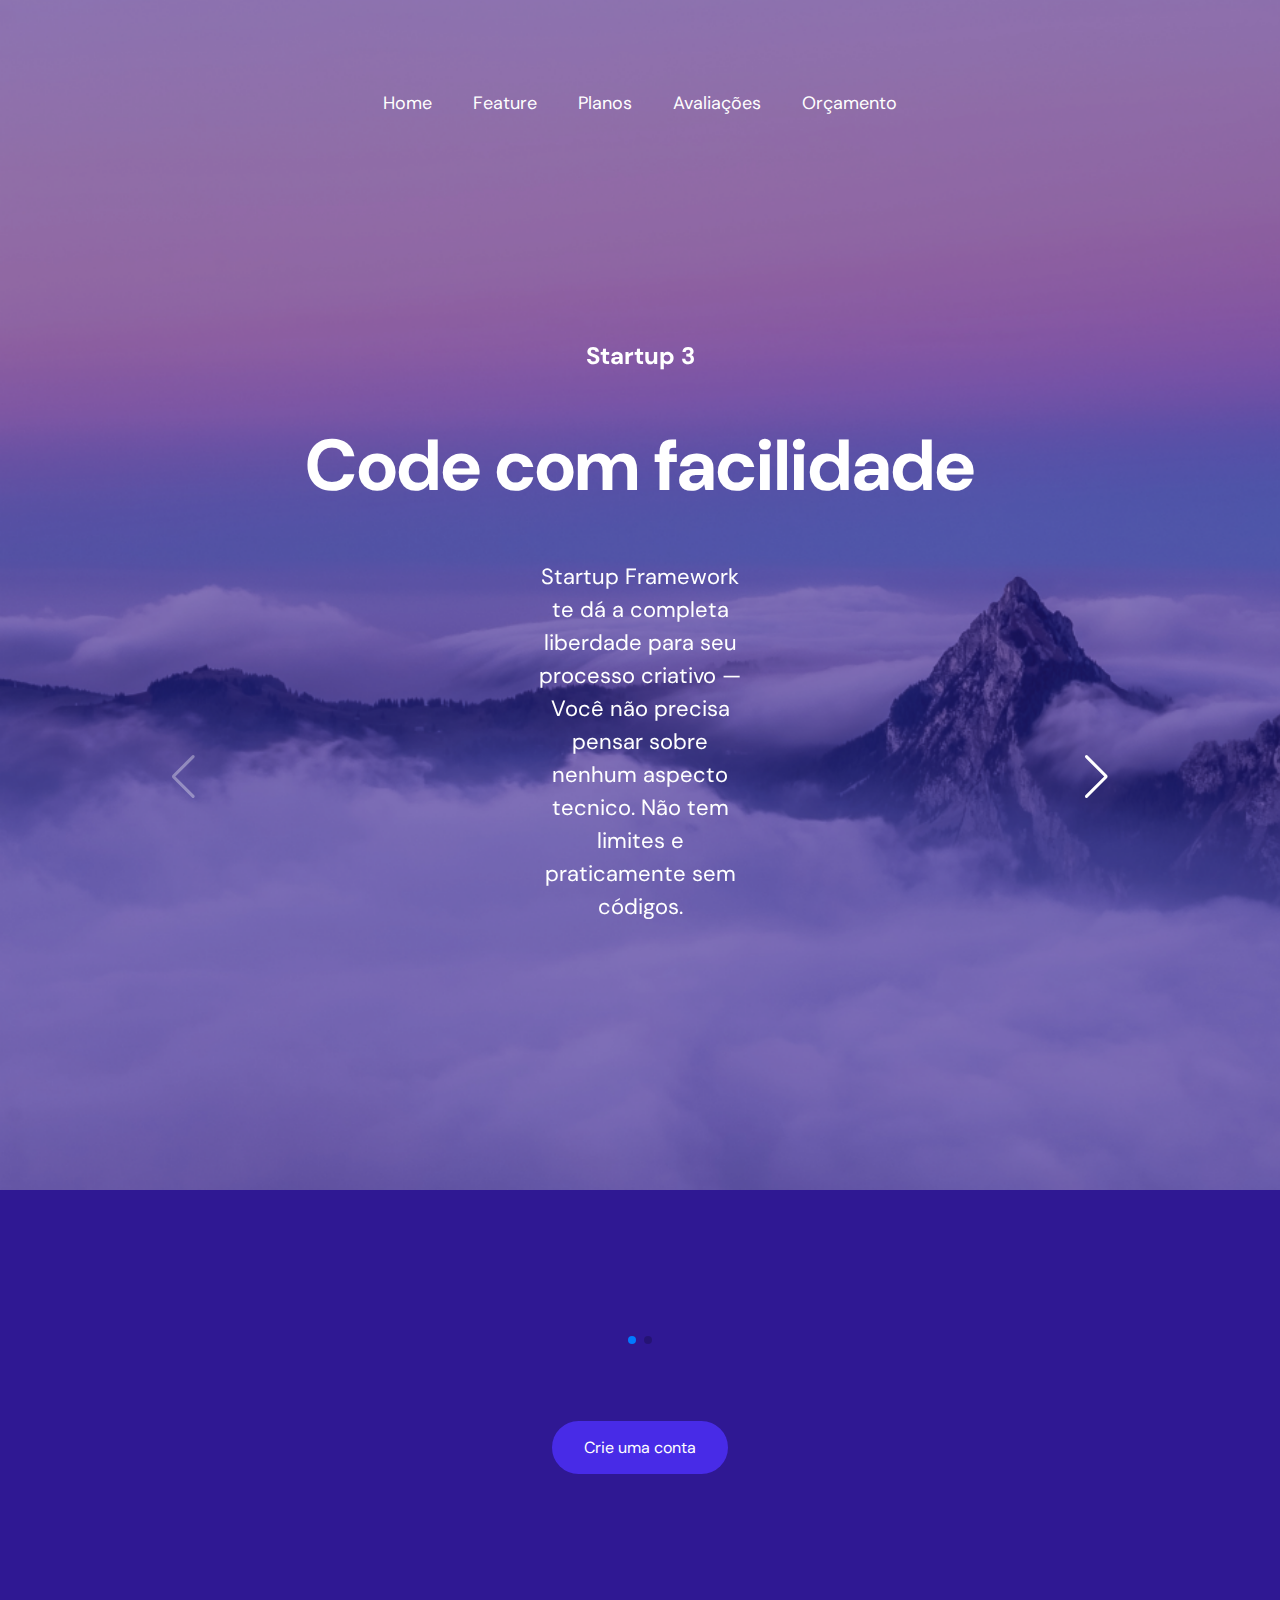
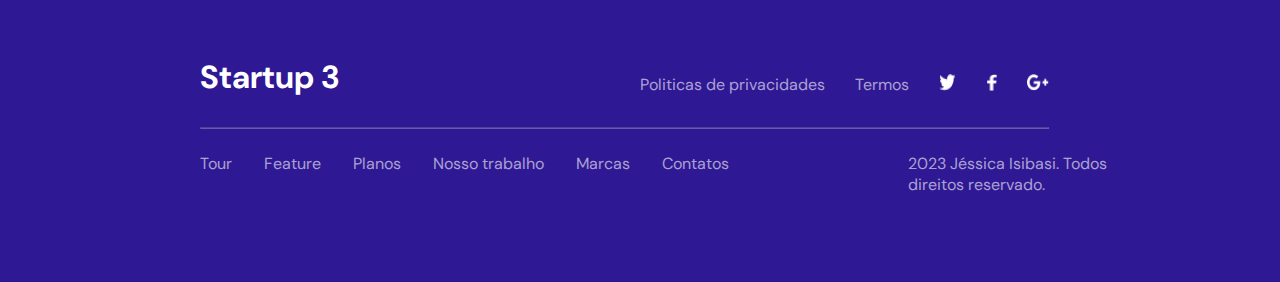
<file: index.html>
<!DOCTYPE html>
<html lang="en">
<head>
    <meta charset="UTF-8">
    <meta http-equiv="X-UA-Compatible" content="IE=edge">
    <meta name="viewport" content="width=device-width, initial-scale=1.0">
    <title>Document</title>
    <link rel="stylesheet"href="https://cdn.jsdelivr.net/npm/swiper@9/swiper-bundle.min.css"/>
    <link rel="stylesheet" href="styles.css">
</head>
<body class="principal">
    <header>
        <div class="menu">
            <a href="index.html" class="menu-link">Home</a>
            <a href="feature.html" class="menu-link">Feature</a>
            <a href="planos.html" class="menu-link">Planos</a>
            <a href="avaliacoes.html" class="menu-link">Avaliações</a>
            <a href="orcamento.html" class="menu-link">Orçamento</a>
        </div>
    </header>
    <div class="swiper">
        <div class="swiper-pagination"></div>
        <div class="swiper-wrapper">
                <div class="swiper-slide">
                <h2 class="subtitulo">Startup 3</h2>
                <h1 class="titulo">Code com facilidade</h1>
                <p class="home-descricao">Startup Framework te dá a completa liberdade para seu processo criativo — Você não precisa pensar sobre nenhum aspecto tecnico. Não tem limites e praticamente sem códigos. </p>
                </div>
                <div class="swiper-slide">
                    <h2 class="subtitulo">Exemplo gratis</h2>
                    <h1 class="titulo">Poderoso gerador e projetos Figma</h1>
                    <p class="home-descricao">Startup Framework contem componentes e blocos complexos que podem facilmente ser integrados em praticamente todos os designs. Todos os componentes são feitos no mesmo estilo, e podem facilmente ser integrado em outros projetos, permitindo a criação de centenas de soluções.</p>
                </div>
        </div>
        <div class="swiper-button-prev"></div>
        <div class="swiper-button-next"></div>
    </div>
    <div class="botao">
    <a href="conta.html" class="botao-criar-conta">Crie uma conta</a>
    </div>

    <footer class="rodape">
        <div class="rodape-superior">
            <h1>Startup 3</h1>
            <p>Politicas de privacidades</p>
            <p>Termos</p>
            <img id="twitter" src="img/twitter.png">
            <img id="facebook" src="img/facebook.png">
            <img id="google" src="img/google.png">
        </div>
        <hr>
        <div class="rodape-inferior">
            <p>Tour</p>
            <p>Feature</p>
            <p>Planos</p>
            <p>Nosso trabalho</p>
            <p>Marcas</p>
            <p>Contatos</p>
            <p class="meu-nome">2023 Jéssica Isibasi. Todos direitos reservado.</p>
        </div>
    </footer>

    <script src="https://cdn.jsdelivr.net/npm/swiper@9/swiper-bundle.min.js"></script>
    <script>
        const swiper = new Swiper('.swiper', {
        spaceBetween: 10,
        slidesPerView: 1,
        pagination: {
            el: '.swiper-pagination',
            pe: 'bullets',
        },
            navigation: {
        nextEl: ".swiper-button-next",
        prevEl: ".swiper-button-prev",
        },
        });
    </script>

</body>


</html>
</file>
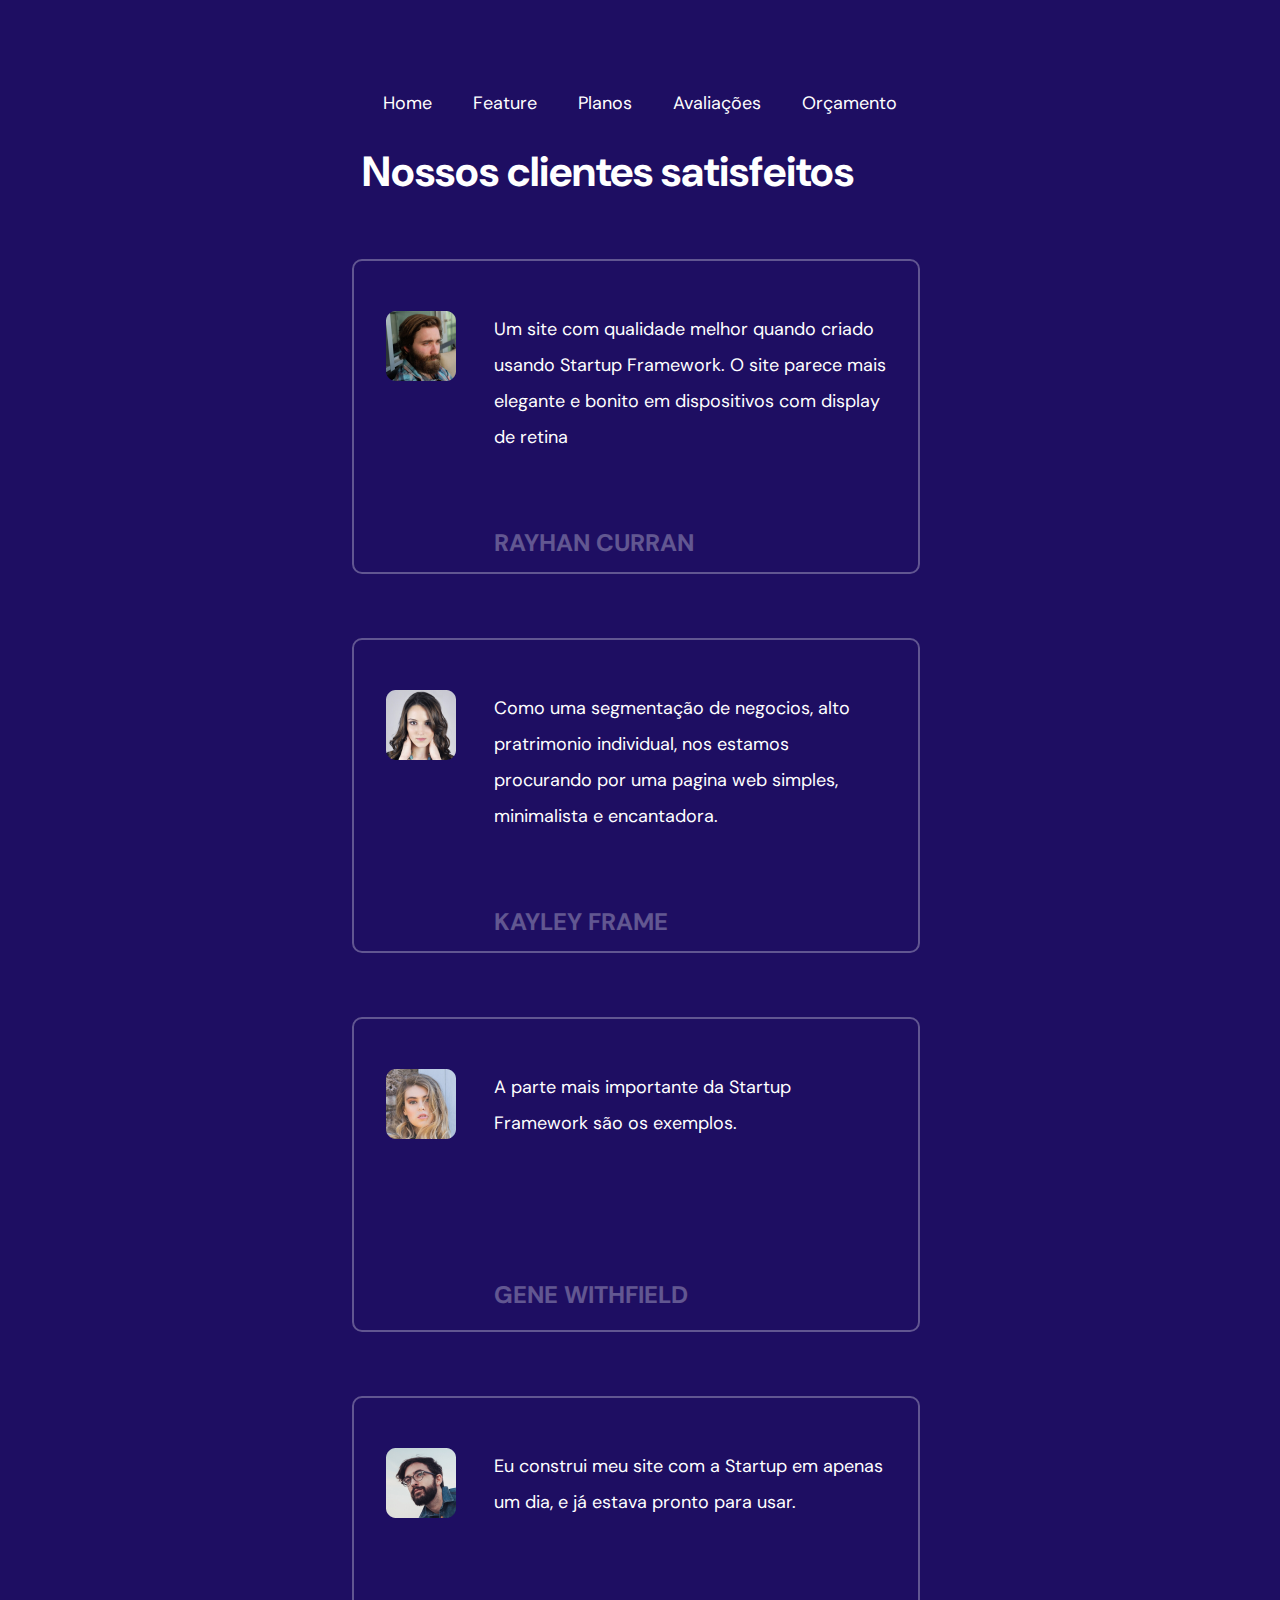
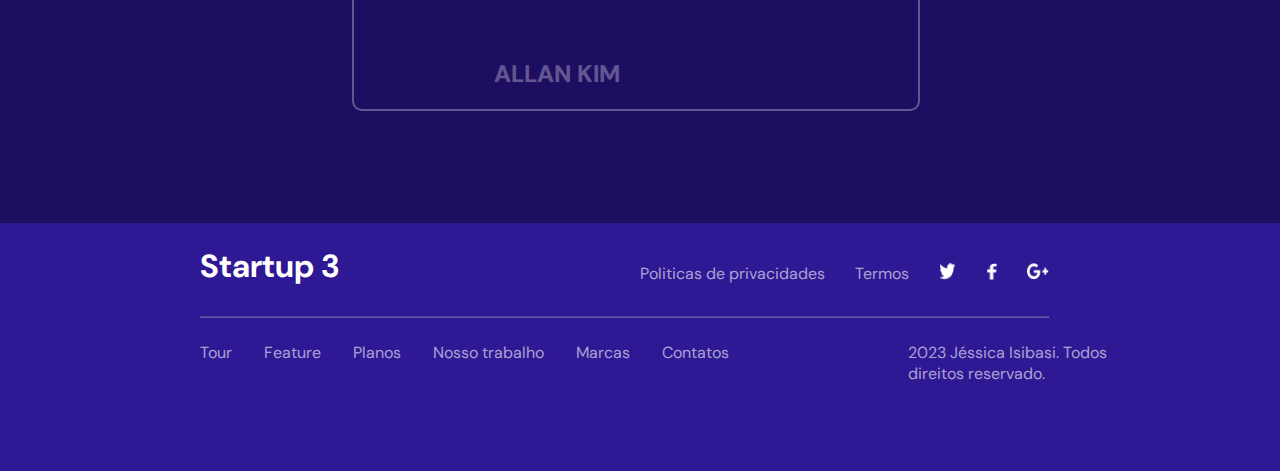
<file: avaliacoes.html>
<!DOCTYPE html>
<html lang="en">
<head>
    <meta charset="UTF-8">
    <meta http-equiv="X-UA-Compatible" content="IE=edge">
    <meta name="viewport" content="width=device-width, initial-scale=1.0">
    <title>Avaliações</title>
    <link rel="stylesheet" href="styles.css">
</head>
<body class="avaliacoes">
    <header>
        <div class="menu">
            <a href="index.html" class="menu-link">Home</a>
            <a href="feature.html" class="menu-link">Feature</a>
            <a href="planos.html" class="menu-link">Planos</a>
            <a href="avaliacoes.html" class="menu-link">Avaliações</a>
            <a href="orcamento.html" class="menu-link">Orçamento</a>
        </div>
    </header>


    <section class="avaliacoes-geral">
        <h1 class="avaliacoes-titulo">Nossos clientes satisfeitos</h1>
        <div class="avaliacoes-caixa">
            <div class="avaliacoes-conteudo">
                <div class="avaliacoes-foto">
                <img src="img/rey.png">
                </div>
                <div class="avaliacoes-texto-nome">
                    <p class="avaliacoes-conteudo-texto">Um site com qualidade melhor quando criado usando Startup Framework. O site parece mais elegante e bonito em dispositivos com display de retina</p>
                    <h2 class="avaliacoes-nome-cima">RAYHAN CURRAN</h2>
                </div>
            </div>
        </div>
        <div class="avaliacoes-caixa">
            <div class="avaliacoes-conteudo">
                <div class="avaliacoes-foto">
                <img src="img/kayley.png">
                </div>
                <div class="avaliacoes-texto-nome">
                    <p class="avaliacoes-conteudo-texto">Como uma segmentação de negocios, alto pratrimonio individual, nos estamos procurando por uma pagina web simples, minimalista e encantadora.</p>
                    <h2 class="avaliacoes-nome-cima">KAYLEY FRAME</h2>
                </div>
            </div>
        </div>
        <div>
        <div class="avaliacoes-caixa">
            <div class="avaliacoes-conteudo">
                <div class="avaliacoes-foto">
                    <img src="img/gene.png">
                </div>
                <div class="avaliacoes-texto-nome">
                    <p class="avaliacoes-conteudo-texto">A parte mais importante da Startup Framework são os exemplos.</p>
                    <h2 class="avaliacoes-nome">GENE WITHFIELD</h2>
                </div>
            </div>
        </div>
        <div class="avaliacoes-caixa">
            <div class="avaliacoes-conteudo">
                <div class="avaliacoes-foto">
                <img src="img/allan.png">
                </div>
                <div class="avaliacoes-texto-nome">
                    <p class="avaliacoes-conteudo-texto">Eu construi meu site com a Startup em apenas um dia, e já estava pronto para usar.</p>
                    <h2 class="avaliacoes-nome">ALLAN KIM</h2>
                </div>
            </div>
        </div>
        <div></div>
    </section>
    <footer class="rodape">
        <div class="rodape-superior">
            <h1>Startup 3</h1>
            <p>Politicas de privacidades</p>
            <p>Termos</p>
            <img id="twitter" src="img/twitter.png">
            <img id="facebook" src="img/facebook.png">
            <img id="google" src="img/google.png">
        </div>
        <hr>
        <div class="rodape-inferior">
            <p>Tour</p>
            <p>Feature</p>
            <p>Planos</p>
            <p>Nosso trabalho</p>
            <p>Marcas</p>
            <p>Contatos</p>
            <p class="meu-nome">2023 Jéssica Isibasi. Todos direitos reservado.</p>
        </div>
    </footer>
</body>
</html>
</file>
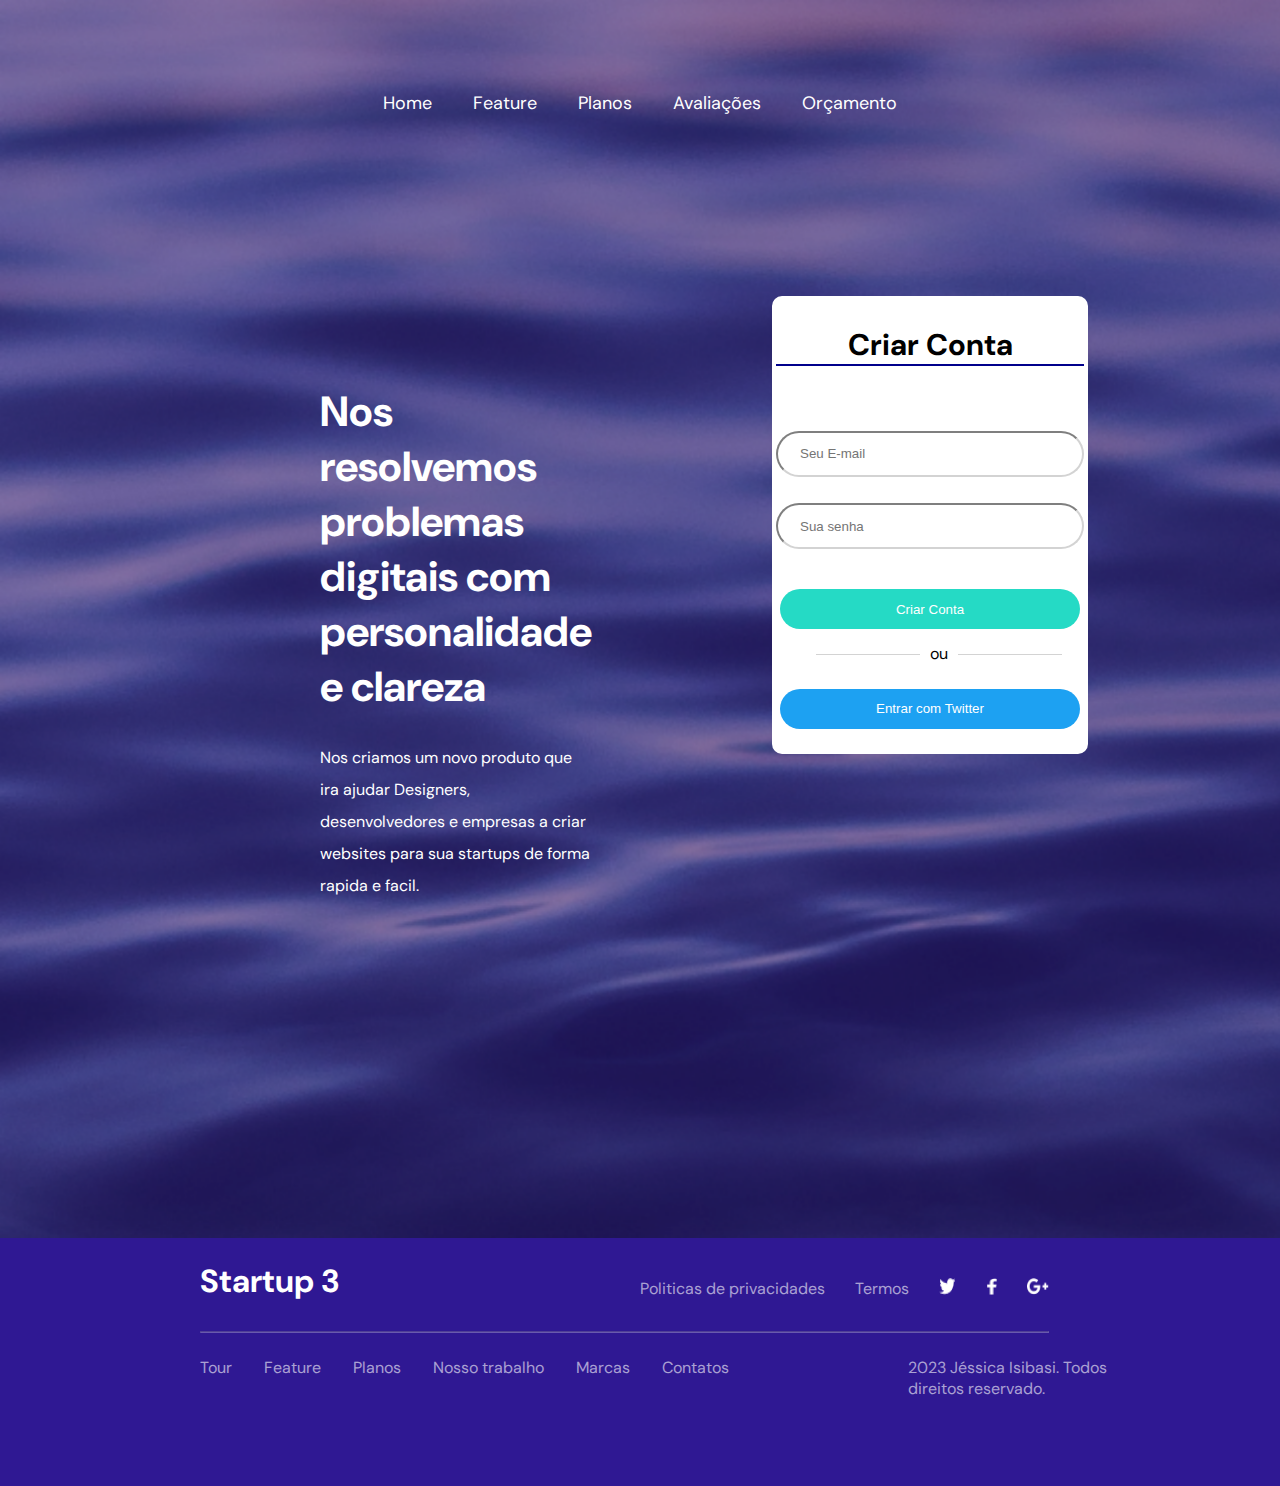
<file: conta.html>
<!DOCTYPE html>
<html lang="en">
<head>
    <meta charset="UTF-8">
    <meta http-equiv="X-UA-Compatible" content="IE=edge">
    <meta name="viewport" content="width=device-width, initial-scale=1.0">
    <title>Criar Conta</title>
    <link rel="stylesheet" href="styles.css">
</head>
<body class="conta">
    <header>
        <div class="menu">
            <a href="index.html" class="menu-link">Home</a>
            <a href="feature.html" class="menu-link">Feature</a>
            <a href="planos.html" class="menu-link">Planos</a>
            <a href="avaliacoes.html" class="menu-link">Avaliações</a>
            <a href="orcamento.html" class="menu-link">Orçamento</a>
        </div>
    </header>

    <section class="conta-container">
        <div class="conta-descricao">
            <h1 class="conta-titulo">Nos resolvemos problemas digitais com personalidade e clareza</h1>
            <p class="conta-texto">Nos criamos um novo produto que ira ajudar Designers, desenvolvedores e empresas a criar websites para sua startups de forma rapida e facil.</p>
        </div>

        <div class="conta-tabela">
            <h2 class="conta-tabela-titulo-1">Criar Conta</h2>
            <div class="tabela-caixa">
                <input class="caixa-email" type="email" placeholder="Seu E-mail">
                <input class="caixa-senha" type="password" placeholder="Sua senha">
                <button class="botao-tabela" type="submit">Criar Conta</button>
                <p class="conta-barra"><span>ou</span></p>
                <button class="botao-twitter" type="submit">Entrar com Twitter</button>
            </div>
        </div>
    </section>

    <footer class="rodape">
        <div class="rodape-superior">
            <h1>Startup 3</h1>
            <p>Politicas de privacidades</p>
            <p>Termos</p>
            <img id="twitter" src="img/twitter.png">
            <img id="facebook" src="img/facebook.png">
            <img id="google" src="img/google.png">
        </div>
        <hr>
        <div class="rodape-inferior">
            <p>Tour</p>
            <p>Feature</p>
            <p>Planos</p>
            <p>Nosso trabalho</p>
            <p>Marcas</p>
            <p>Contatos</p>
            <p class="meu-nome">2023 Jéssica Isibasi. Todos direitos reservado.</p>
        </div>
    </footer>
    
</body>
</html>
</file>
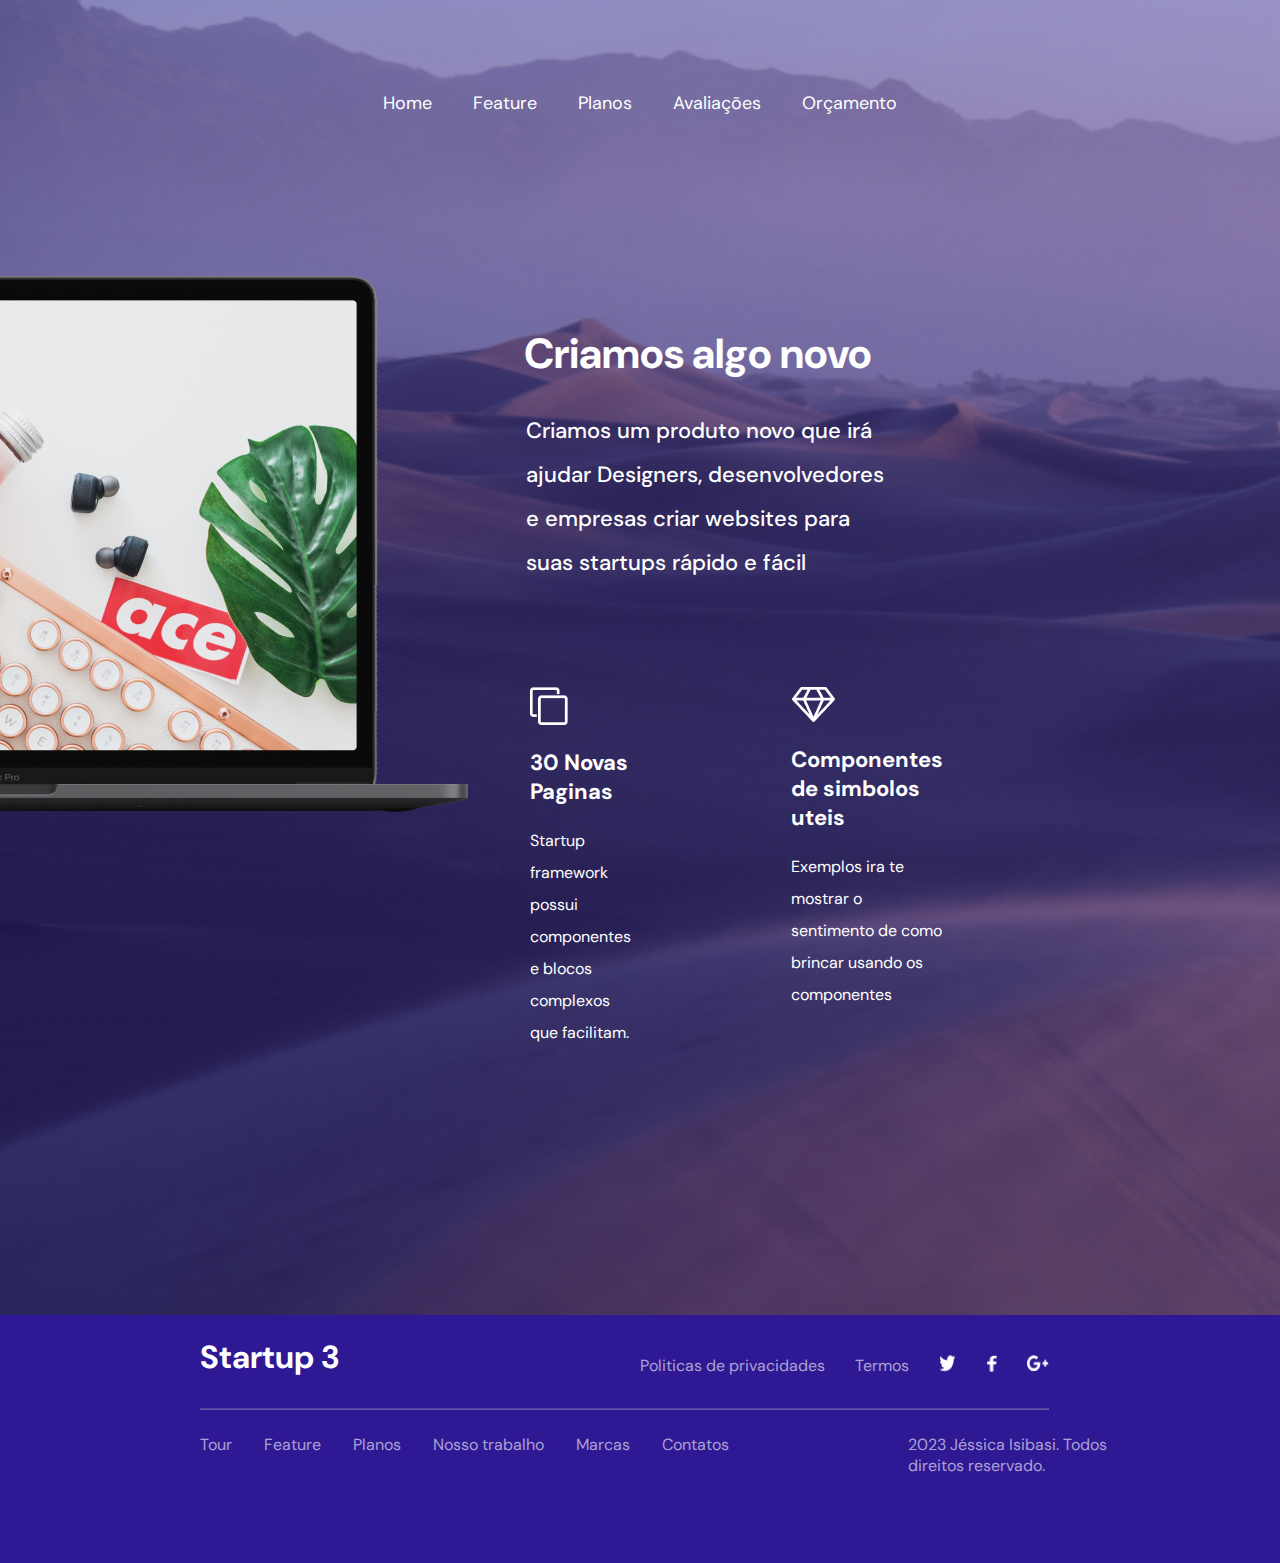
<file: feature.html>
<!DOCTYPE html>
<html lang="en">
<head>
    <meta charset="UTF-8">
    <meta http-equiv="X-UA-Compatible" content="IE=edge">
    <meta name="viewport" content="width=device-width, initial-scale=1.0">
    <title>Feature</title>
    <link rel="stylesheet" href="styles.css">
</head>
<body class="feature">
    <header>
        <div class="menu">
            <a href="index.html" class="menu-link">Home</a>
            <a href="feature.html" class="menu-link">Feature</a>
            <a href="planos.html" class="menu-link">Planos</a>
            <a href="avaliacoes.html" class="menu-link">Avaliações</a>
            <a href="orcamento.html" class="menu-link">Orçamento</a>
        </div>
    </header>
    <section class="feature-principal">
        <div class="notebook">
        <img class="imagem-notebook" src="img/notebook.png">
        <img class= "imagem-tela" src="img/tela.png">
        </div>

        <div class="feature-texto">
            <h1 class="feature-titulo">Criamos algo novo</h1>
            <p class="feature-titulo-descricao">Criamos um produto novo que irá ajudar Designers, desenvolvedores e empresas criar websites para suas startups rápido e fácil</p>
            <section class="feature-descricao">
                <div class="feature-descricao-1">
                    <img class="imagem-folhas" src="img/folhas.png">
                    <h2 class="feature-descricao-titulo">30 Novas Paginas</h2>
                    <p class="feature-descricao-texto">Startup framework possui componentes e blocos complexos que facilitam.</p>
                </div>

                <div class="feature-descricao-2">
                    <img class="imagem-folhas" src="img/diamante.png">
                    <h2 class="feature-descricao-titulo">Componentes de simbolos uteis</h2>
                    <p class="feature-descricao-texto">Exemplos ira te mostrar o sentimento de como brincar usando os componentes</p>
                </div>
            <section>
        </div>


    </section>

    <footer class="rodape">
        <div class="rodape-superior">
            <h1>Startup 3</h1>
            <p>Politicas de privacidades</p>
            <p>Termos</p>
            <img id="twitter" src="img/twitter.png">
            <img id="facebook" src="img/facebook.png">
            <img id="google" src="img/google.png">
        </div>
        <hr>
        <div class="rodape-inferior">
            <p>Tour</p>
            <p>Feature</p>
            <p>Planos</p>
            <p>Nosso trabalho</p>
            <p>Marcas</p>
            <p>Contatos</p>
            <p class="meu-nome">2023 Jéssica Isibasi. Todos direitos reservado.</p>
        </div>
    </footer>
    

</body>
</html>
</file>
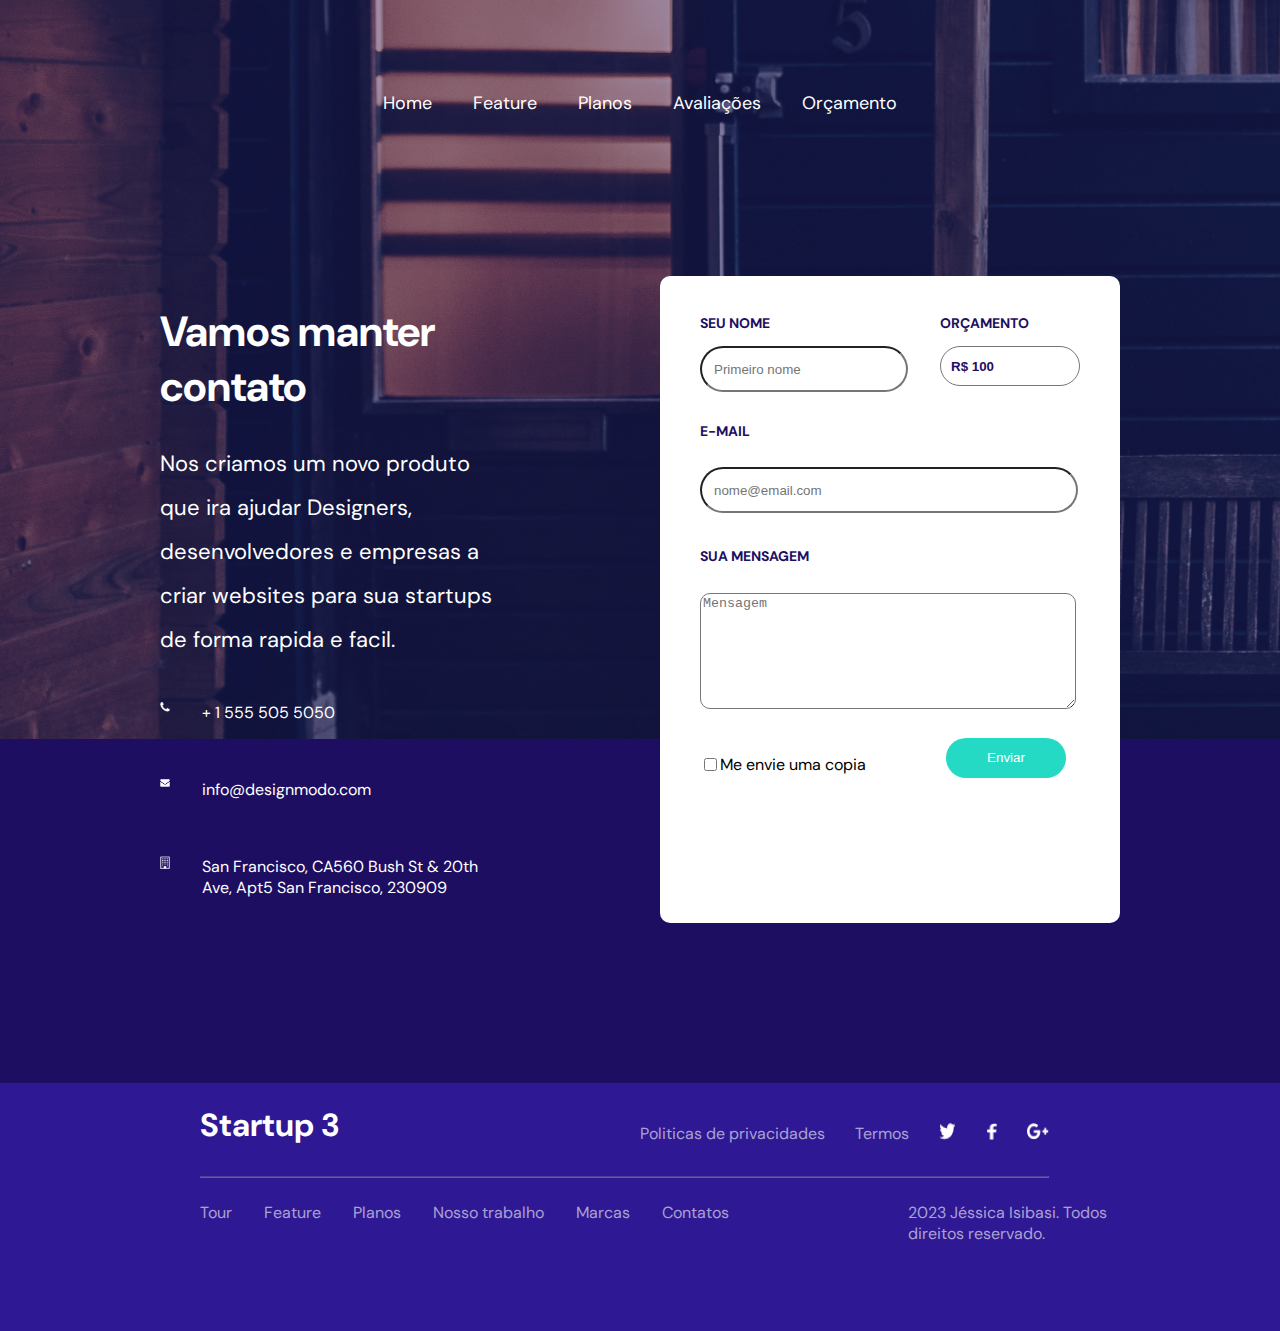
<file: orcamento.html>
<!DOCTYPE html>
<html lang="en">
<head>
    <meta charset="UTF-8">
    <meta http-equiv="X-UA-Compatible" content="IE=edge">
    <meta name="viewport" content="width=device-width, initial-scale=1.0">
    <title>Document</title>
    <link rel="stylesheet" href="styles.css">
</head>
<body class="orcamento">
    <header>
        <div class="menu">
            <a href="index.html" class="menu-link">Home</a>
            <a href="feature.html" class="menu-link">Feature</a>
            <a href="planos.html" class="menu-link">Planos</a>
            <a href="avaliacoes.html" class="menu-link">Avaliações</a>
            <a href="orcamento.html" class="menu-link">Orçamento</a>
        </div>
    </header>
    <section class="orcamento-geral">
        <section class="orcamento-texto">
            <h1>Vamos manter contato</h1>
            <p id="orcamento-texto-paragrafo">Nos criamos um novo produto que ira ajudar Designers, desenvolvedores e empresas a criar websites para sua startups de forma rapida e facil. </p>
            <div class="orcamento-telefone">
                <img src="img/telefone.png">
                <p>+ 1 555 505 5050</p>
            </div>
            <div class="orcamento-email">
                <img src="img/envelope.png">
                <p>info@designmodo.com</p>
            </div>
            <div class="orcamento-local">
                <img src="img/predio.png">
                <p>San Francisco, CA560 Bush St & 20th Ave, Apt5 San Francisco, 230909</p>
            </div>
        </section>
        <section class="orcamento-tabela">
            <section class="orcamento-tabela-superior">
                <div class="orcamento-nome">
                    <p>SEU NOME</p>
                    <input id="campo-nome" type="text" placeholder="Primeiro nome">
                </div>
                <div class="orcamento-orcamento">
                    <p>ORÇAMENTO</p>
                    <select id="valores" name="valores">
                        <option value="R$ 100">R$ 100</option>
                        <option value="R$ 500">R$ 500</option>
                        <option value="R$ 1000">R$ 1000</option>
                    </select>
                </div>
            </section>
            <section class="orcamento-tabela-inferior">
                <p>E-MAIL</p>
                <input id="campo-email" type="email" placeholder="nome@email.com">
                <p>SUA MENSAGEM</p>
                <textarea placeholder="Mensagem"></textarea>
            </section>
            <section class="orcamento-tabela-final">
                <input id="orcamento-checkbox" type="checkbox">
                <p>Me envie uma copia</p>
                <button>Enviar</button>
            </section>
        </section>
    </section>
    <footer class="rodape">
        <div class="rodape-superior">
            <h1>Startup 3</h1>
            <p>Politicas de privacidades</p>
            <p>Termos</p>
            <img id="twitter" src="img/twitter.png">
            <img id="facebook" src="img/facebook.png">
            <img id="google" src="img/google.png">
        </div>
        <hr>
        <div class="rodape-inferior">
            <p>Tour</p>
            <p>Feature</p>
            <p>Planos</p>
            <p>Nosso trabalho</p>
            <p>Marcas</p>
            <p>Contatos</p>
            <p class="meu-nome">2023 Jéssica Isibasi. Todos direitos reservado.</p>
        </div>
    </footer>
</body>
</html>
</file>
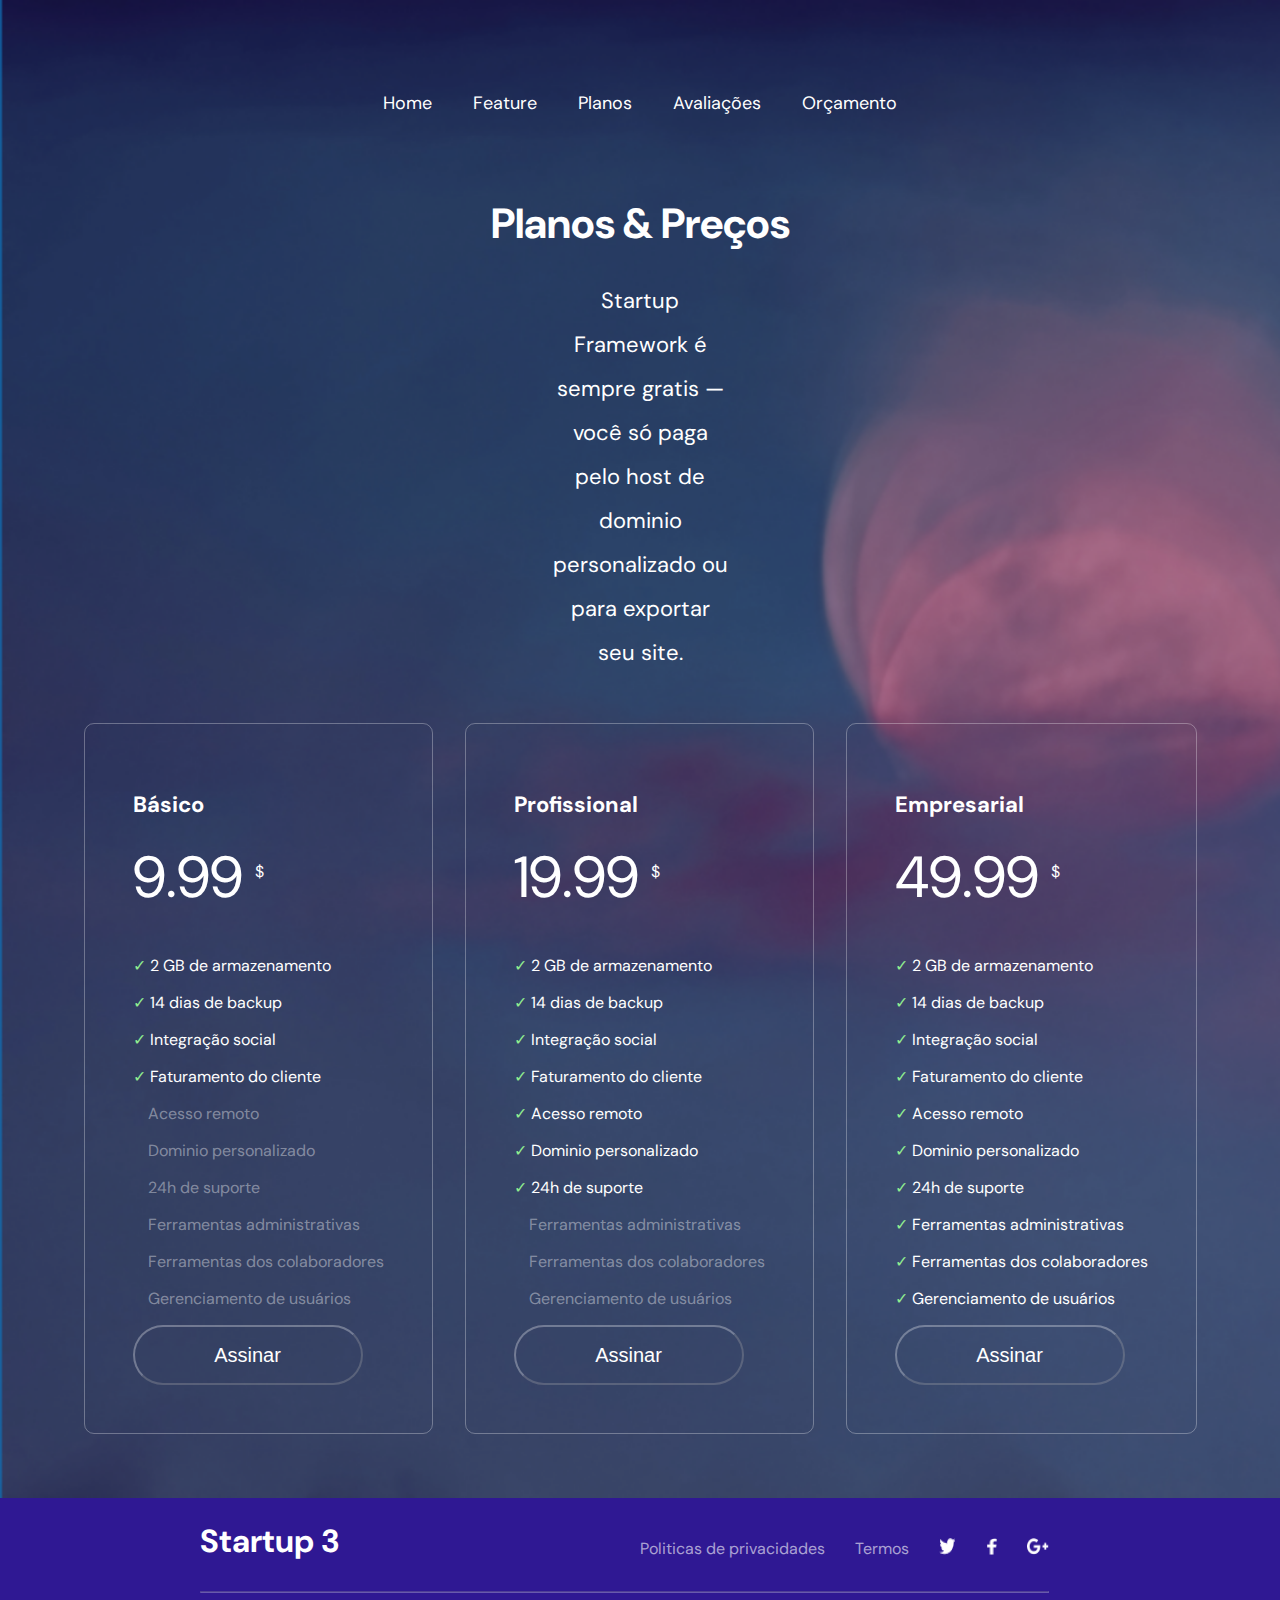
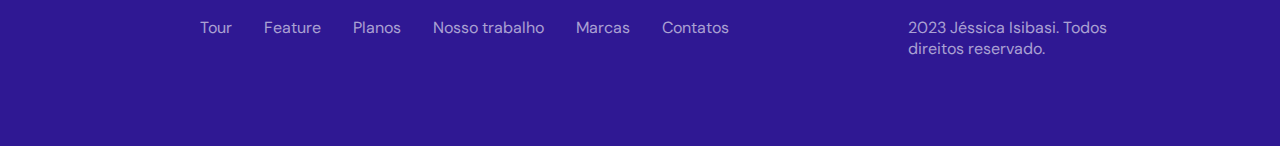
<file: planos.html>
<!DOCTYPE html>
<html lang="en">
<head>
    <meta charset="UTF-8">
    <meta http-equiv="X-UA-Compatible" content="IE=edge">
    <meta name="viewport" content="width=device-width, initial-scale=1.0">
    <title>Document</title>
    <link rel="stylesheet" href="styles.css">
</head>
<body class="planos">
    <header>
        <div class="menu">
            <a href="index.html" class="menu-link">Home</a>
            <a href="feature.html" class="menu-link">Feature</a>
            <a href="planos.html" class="menu-link">Planos</a>
            <a href="avaliacoes.html" class="menu-link">Avaliações</a>
            <a href="orcamento.html" class="menu-link">Orçamento</a>
        </div>
    </header>
    <section class="planos-texto">
        <h1>Planos & Preços</h1>
        <p>Startup Framework é sempre gratis — você só paga pelo host de dominio personalizado ou para exportar seu site.</p>
    </section>
    <section class="planos-tabelas">
        <section class="planos-tabelas-starter">
            <h2>Básico</h2>
            <p id="planos-preco">9.99 <sup>$</sup></p>

            <p><mark>&check; </mark>2 GB de armazenamento</p>
            <p><mark>&check; </mark>14 dias de backup</p>
            <p><mark>&check; </mark>Integração social</p>
            <p><mark>&check; </mark>Faturamento do cliente</p>
            <p id="planos-fora">Acesso remoto</p>
            <p id="planos-fora">Dominio personalizado</p>
            <p id="planos-fora">24h de suporte</p>
            <p id="planos-fora">Ferramentas administrativas</p>
            <p id="planos-fora">Ferramentas dos colaboradores</p>
            <p id="planos-fora">Gerenciamento de usuários</p>

            <button>Assinar</button>
        </section>
        <section class="planos-tabelas-profissional">
            <h2>Profissional</h2>
            <p id="planos-preco">19.99 <sup>$</sup></p>

            <p><mark>&check; </mark>2 GB de armazenamento</p>
            <p><mark>&check; </mark>14 dias de backup</p>
            <p><mark>&check; </mark>Integração social</p>
            <p><mark>&check; </mark>Faturamento do cliente</p>
            <p><mark>&check; </mark>Acesso remoto</p>
            <p><mark>&check; </mark>Dominio personalizado</p>
            <p><mark>&check; </mark>24h de suporte</p>
            <p id="planos-fora">Ferramentas administrativas</p>
            <p id="planos-fora">Ferramentas dos colaboradores</p>
            <p id="planos-fora">Gerenciamento de usuários</p>

            <button>Assinar</button>
        </section>

        <section class="planos-tabelas-empresarial">
            <h2>Empresarial</h2>
            <p id="planos-preco">49.99 <sup>$</sup></p>

            <p><mark>&check; </mark>2 GB de armazenamento</p>
            <p><mark>&check; </mark>14 dias de backup</p>
            <p><mark>&check; </mark>Integração social</p>
            <p><mark>&check; </mark>Faturamento do cliente</p>
            <p><mark>&check; </mark>Acesso remoto</p>
            <p><mark>&check; </mark>Dominio personalizado</p>
            <p><mark>&check; </mark>24h de suporte</p>
            <p><mark>&check; </mark>Ferramentas administrativas</p>
            <p><mark>&check; </mark>Ferramentas dos colaboradores</p>
            <p><mark>&check; </mark>Gerenciamento de usuários</p>

            <button>Assinar</button>
        </section>


    </section>

    <footer class="rodape">
        <div class="rodape-superior">
            <h1>Startup 3</h1>
            <p>Politicas de privacidades</p>
            <p>Termos</p>
            <img id="twitter" src="img/twitter.png">
            <img id="facebook" src="img/facebook.png">
            <img id="google" src="img/google.png">
        </div>
        <hr>
        <div class="rodape-inferior">
            <p>Tour</p>
            <p>Feature</p>
            <p>Planos</p>
            <p>Nosso trabalho</p>
            <p>Marcas</p>
            <p>Contatos</p>
            <p class="meu-nome">2023 Jéssica Isibasi. Todos direitos reservado.</p>
        </div>
    </footer>
</body>
</html>
</file>
<file: styles.css>
@import url("estilos/home.css");

@import url('https://fonts.googleapis.com/css2?family=DM+Sans:wght@400;500;700&family=Inter:wght@400;700&family=Josefin+Sans:wght@400;700&family=Nanum+Gothic&family=Poppins:wght@300;400;500;700&display=swap');

@import url("estilos/feature.css");

@import url("estilos/conta.css");

@import url("estilos/avaliacoes.css");

@import url("estilos/orcamento.css");

@import url("estilos/planos.css");
</file>
